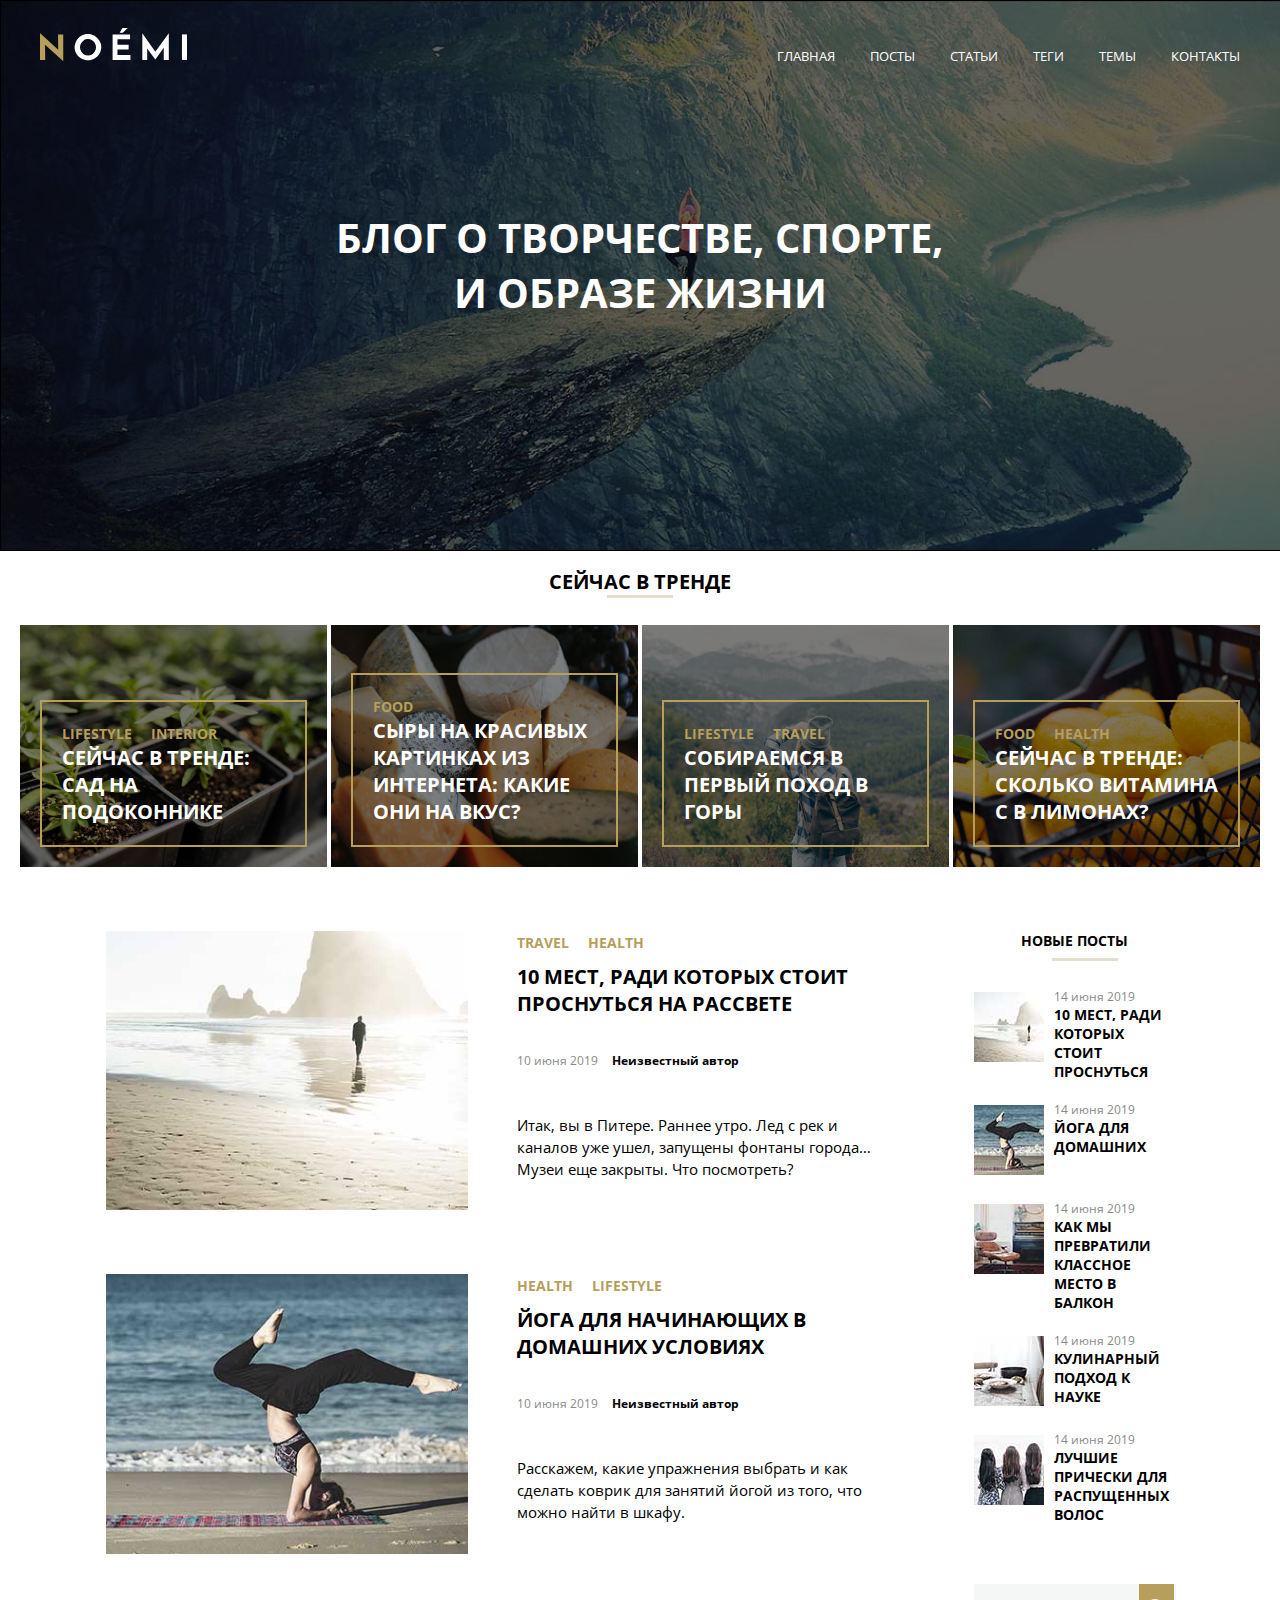
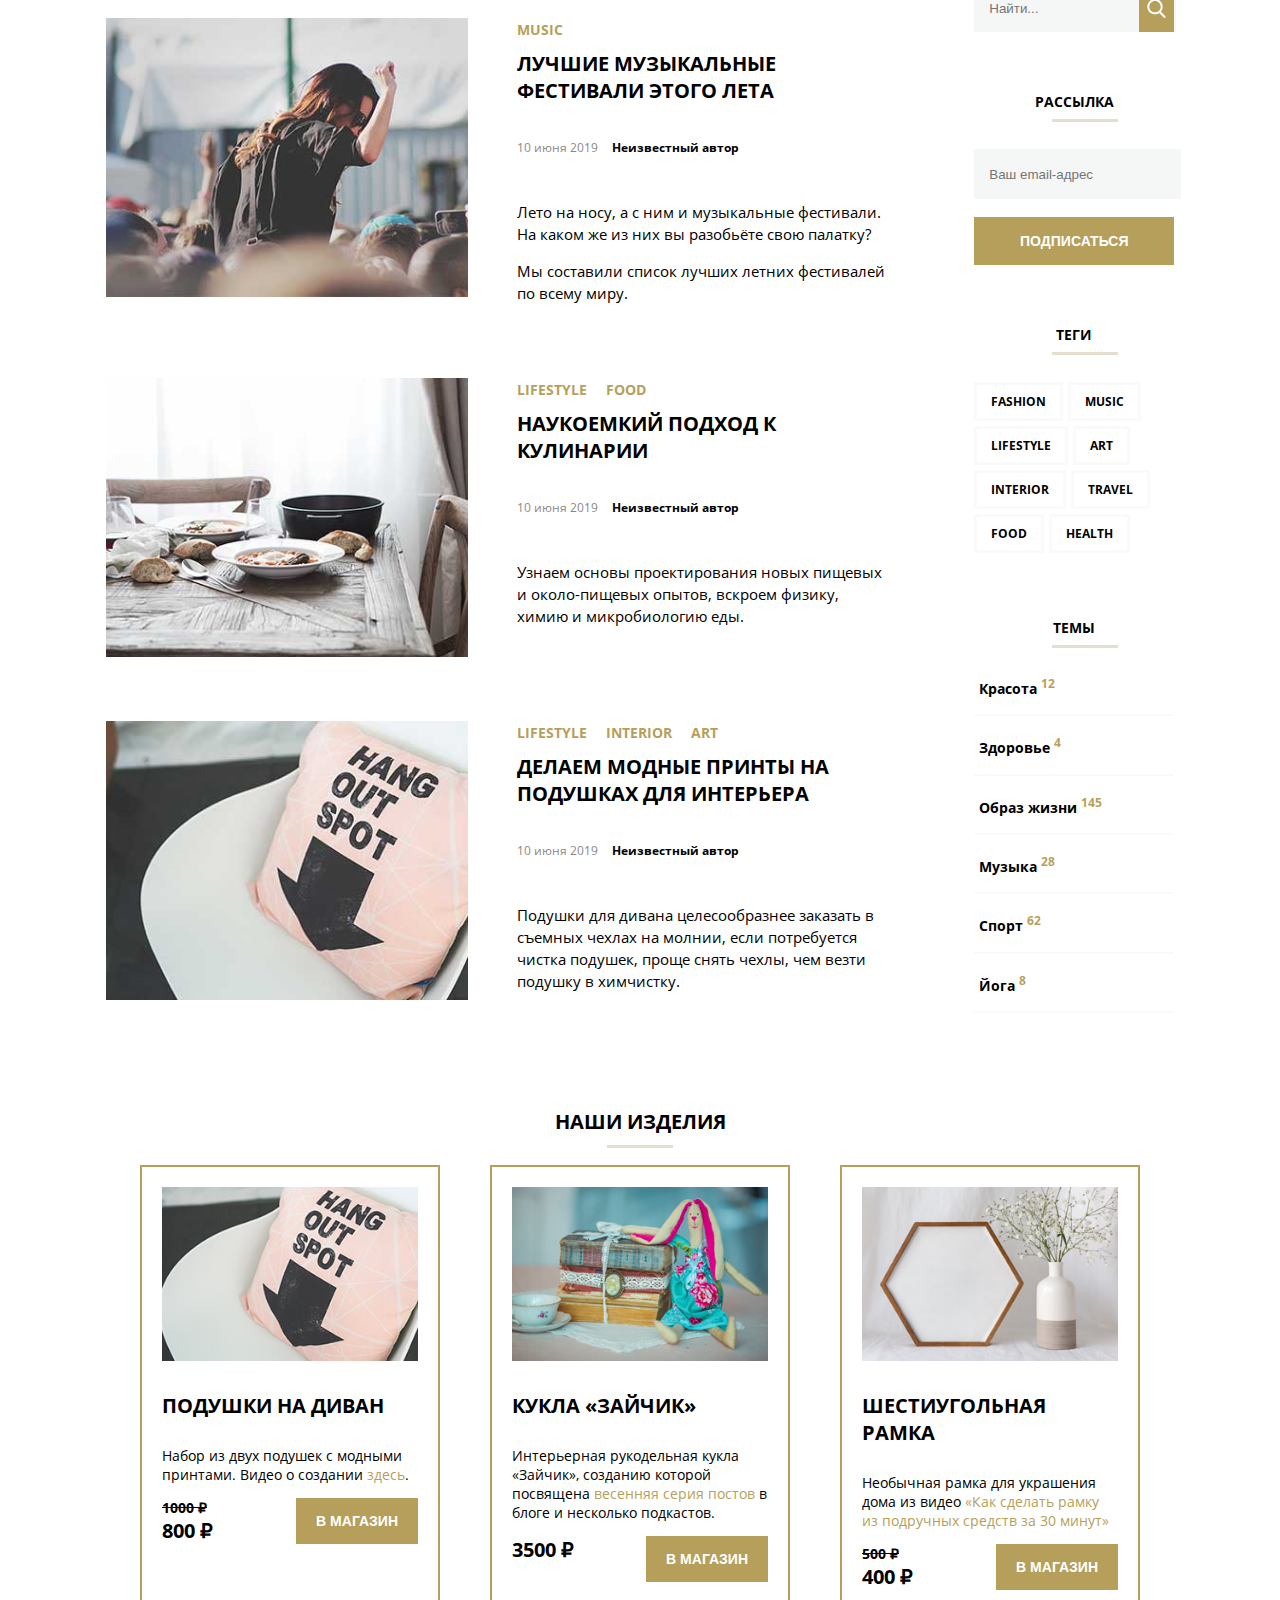
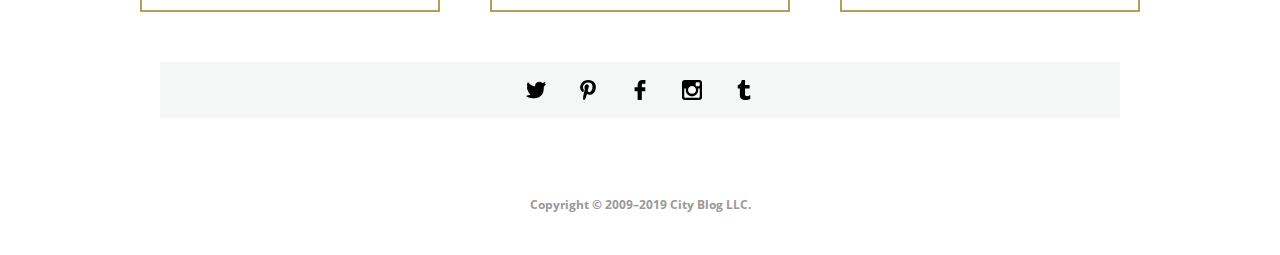
<file: index.html>
<!doctype html>
<html>
<head>
<meta charset="utf-8">
<meta name="viewport" content="width=device-width, initial-scale=1">
<link rel="stylesheet" href="css/style.css">
<title>MQ diploma</title>
</head>

<body>
	<header class="welcome">
  <div class="nav-container">
  <a class="header-logo" href="#0"><span class="header-logo-text">Лого</span></a> <!--  <img src="css/svg/noemi-logo.svg" class="header-logo" alt>-->
    <nav class="menu">
      <ul class="menu-list">
        <li class="menu-list-item">
          <a class="menu-link" href="#0">Главная</a>
        </li>
        <li class="menu-list-item">
          <a class="menu-link" href="#0">Посты</a>
        </li>
        <li class="menu-list-item">
          <a class="menu-link" href="#0">Статьи</a>
        </li>
        <li class="menu-list-item">
          <a class="menu-link" href="#0">Теги</a>
        </li>
        <li class="menu-list-item">
          <a class="menu-link" href="#0">Темы</a>
        </li>
        <li class="menu-list-item">
          <a class="menu-link" href="#0">Контакты</a>
        </li>
      </ul>
		
    </nav>
	  <button class="nav-toggle" type="button">
                <span class="nav_toggle_item">Menu</span>
      </button>
  </div>
  <div class="container-title">
	  <img src="css/svg/noemi-logo.svg" class="title-logo" alt>
    <h1 class="welcome-title">Блог о творчестве, спорте, и образе жизни </h1>
  </div>
</header>

	<sectoin class="trends_and_title">
		<h2 class="trends-title">Сейчас в тренде</h2>
		<div class="trends">
	    <div class="trend">
			<img class="trend_image" src="css/img/trend1.jpg" alt="Сад">
			<div class="trend-name">
		<div class="post-tags">          
          <a href="#0" class="post-tag">Lifestyle</a>
          <a href="#0" class="post-tag">Interior</a>
        </div>
				<a class="trend_title" href="#0">Сейчас в тренде: сад на подоконнике</a>
				</div>
		</div>
		<div class="trend">
			<img class="trend_image" src="css/img/trend2.jpg" alt="Сыр">
			<div class="trend-name">
		<div class="post-tags">         
          <a href="#0" class="post-tag">Food</a>
        </div>
				<a class="trend_title" href="#0">Сыры на красивых картинках из интернета: какие они на вкус?</a>
				</div>
		</div>
		<div class="trend">
			<img class="trend_image" src="css/img/trend3.jpg" alt="Поход">
			<div class="trend-name">
		<div class="post-tags">          
          <a href="#0" class="post-tag">Lifestyle</a>
          <a href="#0" class="post-tag">Travel</a>
        </div>
				<a class="trend_title" href="#0">Собираемся в первый поход в горы</a>
				</div>
		</div>
		<div class="trend">
			<img class="trend_image" src="css/img/trend4.jpg" alt="Лимоны">
			<div class="trend-name">
		<div class="post-tags">          
          <a href="#0" class="post-tag">Food</a>
          <a href="#0" class="post-tag">Health</a>
        </div>
			<a class="trend_title" href="#0">Сейчас в тренде: сколько витамина с в лимонах?</a>	
				</div>
		</div>
			</div>
	</sectoin>
	
<div class="post-and-sidebar">
  	
<main class="last-post">
  
    <article class="post">
    <div class="picture">
      <img class="post-picture" src="css/img/last-post1.jpg" alt="Рассвет на пляже">
     </div>  
      <div class="post-description">
        <div class="post-tags">          
          <a href="#0" class="post-tag"> Travel</a>
          <a href="#0" class="post-tag">Health</a>
        </div>
        <h2 class="post-name"><a href="#0" class="post-name">10 мест, ради которых стоит проснуться на рассвете</a></h2>
        <div class="post-date-autor">
        <time class="post-date">10 июня 2019</time>
        <div class="post-autor"> Неизвестный автор</div>
        </div>  
        <div class="post-text">
          <p>
           Итак, вы в Питере. Раннее утро. Лед с рек и каналов уже ушел, запущены фонтаны города… Музеи еще закрыты. Что посмотреть?
          </p>
        </div>
      </div>
   
  </article>
  
    <article class="post">
    <div class="picture">
      <img class="post-picture" src="css/img/last-post2.jpg" alt="Йога на пляже">
      </div>
      <div class="post-description">
        <div class="post-tags">
          <a href="#0" class="post-tag">Health</a>
          <a href="#0" class="post-tag">Lifestyle</a>
        </div>
         <h2 class="post-name"> <a href="#0" class="post-name">Йога для начинающих в домашних условиях</a></h2>
        <div class="post-date-autor">
        <time class="post-date">10 июня 2019</time>
        <div class="post-autor"> Неизвестный автор</div>
        </div>  
        <div class="post-text">
          <p>
           Расскажем, какие упражнения выбрать и как сделать коврик для занятий йогой из того, что можно найти в шкафу.
          </p>
        </div>
      </div>
    
  </article>
  
    <article class="post">
    <div class="picture">
      <img class="post-picture" src="css/img/last-post3.jpg" alt="Женщина на фестивале">
      </div>
      <div class="post-description">
        <div class="post-tags">
          <a href="#0" class="post-tag">Music</a>
        </div>
        <h2 class="post-name"><a href="#0" class="post-name">Лучшие музыкальные фестивали этого лета</a></h2>
        <div class="post-date-autor">
        <time class="post-date">10 июня 2019</time>
        <div class="post-autor"> Неизвестный автор</div>
        </div>  
        <div class="post-text">
          <p>
           Лето на носу, а с ним и музыкальные фестивали. На каком же из них вы разобьёте свою палатку?
          </p>
          <p>
            Мы составили список лучших летних фестивалей по всему миру.
          </p>
        </div>
      </div>
    
  </article>
  
    <article class="post">
    <div class="picture">
      <img class="post-picture" src="css/img/last-post4.jpg" alt="Еда на столе">
      </div>
      <div class="post-description">
        <div class="post-tags">
          <a href="#0" class="post-tag">Lifestyle</a>
          <a href="#0" class="post-tag">Food</a>
        </div>
          <h2 class="post-name"><a href="#0" class="post-name">Наукоемкий подход к кулинарии</a></h2>
         <div class="post-date-autor">
        <time class="post-date">10 июня 2019</time>
        <div class="post-autor"> Неизвестный автор</div>
        </div>  
        <div class="post-text">
          <p>
           Узнаем основы проектирования новых пищевых и около-пищевых опытов, вскроем физику, химию и микробиологию еды.
          </p>
        </div>
      </div>
    
  </article>
  
    <article class="post">
    <div class="picture">
      <img class="post-picture" src="css/img/last-post5.jpg" alt="Подушка с принтом">
      </div>
      <div class="post-description">
        <div class="post-tags">
          <a href="#0" class="post-tag">Lifestyle</a>
          <a href="#0" class="post-tag">Interior</a>
          <a href="#0" class="post-tag">Art</a>
        </div>
          <h2 class="post-name"><a href="#0" class="post-name">Делаем модные принты на подушках для интерьера</a></h2>
        <div class="post-date-autor">
        <time class="post-date">10 июня 2019</time>
        <div class="post-autor"> Неизвестный автор</div>
        </div>  
        <div class="post-text">
          <p>
           Подушки для дивана целесообразнее заказать в съемных чехлах на молнии, если потребуется чистка подушек, проще снять чехлы, чем везти подушку в химчистку.
          </p>
        </div>
      </div>
    
  </article>
     
</main>

<aside class="sidebar">
  <section class="Latest-posts">

    <h3 class="sidebar-title">Новые посты</h3>
    

    
    <section class="sidebar-post">
      <div class="sidebar-image">
        <img class="sidebar-picture" src="css/img/2.jpg" alt="Рассвет на пляже">
     </div> 
    <div class="sidebar-post-info">
      <time class="sidebar-post-date">14 июня 2019</time>
      <h3 class="sidebar-post-name"><a href="#0" class="sidebar-post-name">10 мест, ради которых стоит проснуться</a> </h3>  
    </div>
    </section>
    
    <section class="sidebar-post">
       <div class="sidebar-image">
        <img class="sidebar-picture" src="css/img/151.jpg" alt="Женщина занимающаяся йогой на пляже">
     </div> 
    <div class="sidebar-post-info">
      <time class="sidebar-post-date">14 июня 2019</time>
      <h3 class="sidebar-post-name"><a href="#0" class="sidebar-post-name">Йога для домашних</a></h3>  
    </div>
    </section>
    
    <section class="sidebar-post">
       <div class="sidebar-image">
        <img class="sidebar-picture" src="css/img/45.jpg" alt="Кресло к камина">
     </div> 
    <div class="sidebar-post-info">
      <time class="sidebar-post-date">14 июня 2019</time>
      <h3 class="sidebar-post-name"><a href="#0" class="sidebar-post-name">Как мы превратили классное место в балкон</a></h3> 
    </div>
    </section>
    
    <section class="sidebar-post">
       <div class="sidebar-image">
        <img class="sidebar-picture" src="css/img/501.jpg" alt="Еда на столе">
     </div> 
    <div class="sidebar-post-info">
      <time class="sidebar-post-date">14 июня 2019</time>
      <h3 class="sidebar-post-name"><a href="#0" class="sidebar-post-name">Кулинарный подход к науке</a></h3> 
    </div>
    </section>
    
    <section class="sidebar-post">
       <div class="sidebar-image">
        <img class="sidebar-picture" src="css/img/7.jpg" alt="Рассвет на пляже">
     </div> 
    <div class="sidebar-post-info">
      <time class="sidebar-post-date">14 июня 2019</time>
      <h3 class="sidebar-post-name"><a href="#0" class="sidebar-post-name">Лучшие прически для распущенных волос</a> </h3>  
    </div>
    </section>
     <form class="search">
    <label class="search-group">
        <input class="field-search" name="query" placeholder="Найти..." alt="Поле для поиска" required>
		 <input type="hidden" name="search" value="Posts">
    </label>
     <button class="search-button"><span class="search-text">Поиск</span></button>
  </form>
  </section>
  
 
  
  <section class="subscribe-section">
    <h3 class="sidebar-title">Рассылка</h3>
  <form class="subscribe">
    
    
    <label class="subscribe-group">
     
     <input type="email" class="field-subscribe" placeholder="Ваш email-адрес" alt="Поле для email" required>
		
   <input type="hidden" name="name" value="Vasya">
   <input type="hidden" name="password" value="1234">
    </label>
    <button class="subscribe-button">Подписаться</button>
  </form>
  
 </section>
    
  <section class="tags">
    <h3 class="sidebar-title">Теги</h3>
    
    <div class="tag-group">
    <a href="#0" class="tag">Fashion</a>
    <a href="#0" class="tag">Music</a>
    <a href="#0" class="tag">Lifestyle</a>
    <a href="#0" class="tag">Art</a>
    <a href="#0" class="tag">Interior</a>
    <a href="#0" class="tag">Travel</a>
    <a href="#0" class="tag">Food</a>
    <a href="#0" class="tag">Health</a>
    </div>  
  </section>
  
  <section class="themes">
    <h3 class="sidebar-title">Темы</h3>
    
    
    <div class="theme-group">
      <a href="#0" class="theme">Красота</a> 
       <sup class="theme-num">12</sup>
    </div>
   <div class="theme-group"> 
     <a href="#0" class="theme">Здоровье</a>
      <sup class="theme-num">4</sup>
    </div>
    <div class="theme-group">
      <a href="#0" class="theme">Образ жизни</a> 
       <sup class="theme-num">145</sup>
    </div>
    <div class="theme-group">
      <a href="#0" class="theme">Музыка</a>
       <sup class="theme-num">28</sup>
    </div>
    <div class="theme-group">
      <a href="#0" class="theme">Спорт</a> 
       <sup class="theme-num">62</sup>
    </div>
   <div class="theme-group"> 
     <a href="#0" class="theme">Йога</a> 
    <sup class="theme-num">8</sup>
    </div>
  </section>
</aside>

</div>
  
	<section class="our_products">
	<h2 class="products-title">Наши изделия</h2>
	<div class="products">
	<div class="product">
	<img class="product_image" src="css/img/shop-item-desk1.jpg" alt="Подушка">
	<div class="product_description">
	<div class="product_text">
	<h4 class="product_title">Подушки на диван</h4>	
	<p class="product_spec">Набор из двух подушек с модными принтами. Видео о создании <a href="#0" class="product_text_link">здесь</a>.</p>
	
	</div>
		<div class="product_price_button">
		<div class="product_price">
			<span class="previous_price">1000 ₽</span>
			<span class="price">800 ₽</span>
			</div>
	<button class="product_button" type="button">В магазин</button>
		</div>
	</div>
	</div>
		<div class="product">
	<img class="product_image" src="css/img/shop-item-desk2.jpg" alt="Подушка">
	<div class="product_description">
	<div class="product_text">
	<h4 class="product_title">Кукла «Зайчик»</h4>	
	<p class="product_spec">Интерьерная рукодельная кукла «Зайчик», созданию которой посвящена <a href="#0" class="product_text_link">весенняя серия постов</a> в блоге и несколько подкастов.</p>
	
	</div>
		<div class="product_price_button">
		<div class="product_price">
			<span class="price">3500 ₽</span>
			</div>
	<button class="product_button" type="button">В магазин</button>
		</div>
	</div>
	</div>
		<div class="product">
	<img class="product_image" src="css/img/shop-item-desk3.jpg" alt="Подушка">
	<div class="product_description">
	<div class="product_text">
	<h4 class="product_title">Шестиугольная рамка</h4>	
	<p class="product_spec">Необычная рамка для украшения дома из видео <a href="#0" class="product_text_link">«Как сделать рамку из подручных средств за 30 минут»</a></p>
	
	</div>
		<div class="product_price_button">
		<div class="product_price">
			<span class="previous_price">500 ₽</span>
			<span class="price">400 ₽</span>
			</div>
	<button class="product_button" type="button">В магазин</button>
		</div>
	</div>
	</div>
	</div>	
	</section>
	
<footer class="footer">
  <address class="socials-group">
    <ul class="socials">
      <li class="social-link-item">
        <a href="#0" class="social-link social-link-twitter">
          <span class="social-link-text">Twitter</span>
        </a>
      </li>
      <li class="social-link-item">
         <a href="#0" class="social-link social-link-pinterest">
          <span class="social-link-text">Pinterest</span>
        </a>
      </li>
      <li class="social-link-item">
         <a href="#0" class="social-link social-link-facebook">
          <span class="social-link-text">Facebook</span>
        </a>
      </li>
      <li class="social-link-item">
         <a href="#0" class="social-link social-link-instagram">
          <span class="social-link-text">Instagram</span>
        </a>
      </li>
      <li class="social-link-item">
         <a href="#0" class="social-link social-link-tumblr">
          <span class="social-link-text">100Tumblr</span>
        </a>
      </li>
    </ul>
  </address>
  
  <div class="copyrights">
    <a class="copyright" href="#0">Copyright © 2009–2019 City Blog LLC.</a>
  </div>
</footer>
	
	<div class="_hidden">
   <div class="popup">
	<span class="popup-title">Ваш фидбек</span>
    <form class="form">
    <div class="form-group">
      <label class="field-group">
        <span class="field-label">Вы часто заходите на сайт?</span>
       
		  <select class="field first-field">
            <option>Почти каждый день</option>
            <option>Другое</option>
</select>
      </label>
    </div>
    <div class="form-group second-field">
      <label class="field-group ">
        <span class="field-label ">Вы подписаны на e-mail рассылку?</span>
       
		
		 <div class="radio-group">
<input type="radio" class="radio" name="radio-group">
<span  class="radio-group-text">Да</span>
</div>
<div class="radio-group">
<input type="radio" class="radio" name="radio-group">
<span class="radio-group-text">Нет</span>
</div>
			 
      </label>
    </div>
    <div class="form-group">
      <label class="field-group">
        <span class="field-label">Расскажите, какой контент вы хотели бы видеть на нашем сайте?</span>
        <textarea class="field textarea" placeholder="Может, больше рецептов?" required></textarea>
      </label>
    </div>
    <div class="form-group form-actions">
     
      <button type="submit" class="button button-send" >Отправить</button>
    </div>
    </form>
	   <button class="popup__close" type="button">Закрыть окно</button>
	   </div>
	</div>
	
</body>
</html>
</file>
<file: css/style.css>
@charset "utf-8";
/* CSS Document */
@font-face {
	font-family: OpenSans;
 	src: url("fonts/OpenSans-Bold.ttf");
  font-weight: 700;
  font-style: normal;
}

@font-face {
	font-family: OpenSans;
 	src: url("fonts/OpenSans-Regular.ttf");
  font-weight: 400;
  font-style: normal;
}

body {
  margin: 0;
  font-family: OpenSans, Arial, sans-serif; 
  font-size: 400;
  color: #000000;
	
}

.header-logo {
  width: 11.5vw;
	height: 2.6vw;
 background-image: url("svg/noemi-logo.svg");
	background-size: cover;
	
}

.header-logo-text {
	content: ""; 
  position: absolute;
  width: 1px;
  height: 1px;
  clip: rect(1px, 1px, 1px, 1px);
}

.welcome {
    padding-top: 28px; 
    box-size: border-box;
    
    height: 523px;
    background-image: url("img/banner-bg.jpg");
    background-repeat: no-repeat;
    background-color: #000000;
    background-size: cover;
    text-align: center;
    position: relative;
}

.welcome:after {
  content: "";
  position: absolute;
  background-color: #000000;
  opacity: 0.6; 
  top: 0;
  right: 0;
  left: 0;
  bottom: 0;
 
}

.nav-container {
  display: flex;
  flex-wrap: wrap;  
  padding-left: 15px;
  padding-right: 15px;
  margin-left: auto;
  margin-right: auto;
  justify-content: space-between;
  position: relative;
  z-index: 1;
  max-width: 1200px;
}

.menu-list {
  display: flex;
  flex-wrap: wrap;
  list-style-type: none;
 
}
 
.menu-link {
   text-decoration: none;
   color: #ffffff;
   font-size: 13px;
   text-transform: uppercase;
 }

.menu-list-item:nth-child(n+2) {  
  margin-left: 35px;
}

.nav-toggle {
	display: none;
	width: 30px;
    padding: 10px 0;
	font-size: 0;
    color: transparent;
	border: 0;
    background: none;
	position: absolute;
    top: 10px;
    right: 24px;
    z-index: 1;
	cursor: pointer;
}

.nav_toggle_item {
	display: block;
    width: 100%;
    height: 3px;
    background-color: #fff;
    position: absolute;
    top: 0;
    right: 0;
    bottom: 0;
    left: 0;
    margin: auto;
}

.nav_toggle_item:before,
.nav_toggle_item:after {
    content: "";
    width: 100%;
    height: 3px;
    background-color: #fff;
    position: absolute;
    left: 0;
    z-index: 1;
}

.nav_toggle_item:before {
    top: -10px;
}

.nav_toggle_item:after {
    bottom: -10px;
}

.container-title {
  box-sizing: border-box;
  width: 49%; 
  margin-top: 128px;
  margin-left: auto;
  margin-right: auto;
  position: relative;
  z-index: 1;
  max-width: 50%; 
  max-height: 180px;
}

.welcome-title {
  font-size: 40px;
  color: #ffffff;  
   text-transform: uppercase; 
	
}

.title-logo {
	display: none;
}

.trends-title {
	text-align: center;
  display: block;
  position: relative;
  text-transform: uppercase;
  font-size: 20px;
  font-weight: bold;
  margin-bottom: 0;
  height: 57px;
	
}

.trends-title:after {
    position: absolute; 
    content:"";
    border: none; 
    background-color: #e4dfcc; 
    height: 3px;
    width: 66px;
    margin-left: auto;
    margin-right: auto;
    margin-bottom: 29px; 
    left: 107px;
    right: 107px;
    bottom: 28px;
    top:27px;
}

.trends {
	display: flex;
	flex-wrap: wrap;
	justify-content: center;
	max-width: 1550px;
	margin-left: auto;
	margin-right: auto;
}

.trend_image {
	height: 100%;
	width:  100%;
}

.trend {
	position: relative;
	display: block;
	flex-basis: 24%;
	width: 20%;
	max-width: 400px;
	min-width: 275px;
}

.trend:nth-child(n+2) {
	margin-left: 4px;
}

.trend::after {
	content: "";
  position: absolute;
  background-color: #000000;
  opacity: 0.5; 
  top: 0;
  right: 0;
  left: 0;
  bottom: 0;
	
}

.trend-name {
	position: absolute;
	content: "";
	bottom: 20px;
	left: auto;
	right: auto;
	margin-left: 20px;
	margin-right: 20px;
	border: 2px #b59f5b solid;
	padding: 20px;
	z-index: 1;
}

.trend_title {
	color: #ffffff;
	font-size: 20px;
	font-weight: bold;
    margin-top:  0px;
	text-decoration: none;
	text-transform: uppercase;
}

.post-and-sidebar {
  display: flex;
  flex-wrap: wrap;
  justify-content: center;
  padding-top: 64px;
  padding-bottom: 60px;
	
}

.last-post {
  padding-right: 7vw;
}

article {
  display: block;
  
} 

.post {
  display: flex;
  flex-wrap: wrap; 
}

.post:nth-child(n+2) {
  margin-top: 59px;
}

.picture {
	min-width: 45%;
}

.post-picture{
  width: 95%;
  min-width: 95%;
}

.post-tag {
  text-decoration: none;
  text-transform: uppercase;
  font-weight: bold;
  font-size: 14px;
  color: #b59f5b;
}

.post-tag:nth-child(n+2) {
  margin-left: 15px;
}

.post-date-autor {
   display: flex;
  flex-wrap: wrap;
}

.post-date {
  color: #888888;
  font-size: 12px;
}

.post-autor{
  margin-left: 14px;
  font-size: 12px;
  font-weight: bold;
}

.post-description {
  width: 368px;
  margin-left: 30px;
}

.post-name {
  text-transform: uppercase;
  font-size: 20px;
  font-weight: bold;
  text-decoration: none;
  color: #000000;
   margin-top: 10px;
   margin-bottom: 35px;
  
}

.post-text {
  font-size: 15px;
  line-height: 22px;
  font-style: normal;
  margin-top: 45px;
}

.sidebar {
text-align: center;
  width: 15%;
	min-width: 200px;
	position: relative;

}

.sidebar-title {
  display: block;
  position: relative;
  text-transform: uppercase;
  font-size: 14px;
  font-weight: bold;
  margin-bottom: 0;
  height: 57px;
}

.sidebar-title::after {
    position: absolute; 
    content:"";
    border: none; 
    background-color: #e4dfcc; 
    height: 3px;
    width: 66px;
    margin-left: 4%;
/*    margin-right: 6%;*/
    margin-bottom: 29px; 

    left: 35%;
   

    bottom: 28px;
    top:27px;
}

.Latest-posts{
   width: 100%; 
}

.sidebar-post {
  display: flex;
/*flex-wrap: wrap; */
  text-align: left;
  width: 100%;
	justify-content: space-between;
}

 .sidebar-post:nth-child(n+3) {
  margin-top: 20px;
} 

.sidebar-picture {
 margin-top: 4px;  
} 

.sidebar-post-info {
  margin-left: 10px;
  margin-right: 0;
  width: 80%;
}

.sidebar-post-date {
  font-size: 12px;
  color: #888888;
  display: block;
  height: 15px;
  margin-bottom: 2px;
  
}

.sidebar-post-name {
  display: block;
  box-size: border-box;
  font-size: 14px;
  text-transform: uppercase;
  text-decoration: none;
  color: #000000;
/*  width: 100%;*/
  margin-right: 0; 
  font-weight: bold;
}

h3 {
	margin: 0;
}

.search {
  
  margin-top: 60px;
  height: 48px;
  display: flex;
	justify-content: space-between;
	
}

.field-search {
 
  box-sizing: border-box;
  width: 123%;

	
  height: 48px;
  padding-left: 15px;
  border: none;
  background-color: #f4f7f6;
}

.search-text {
	content: ""; 
  position: absolute;
  width: 1px;
  height: 1px;
  clip: rect(1px, 1px, 1px, 1px);
}

.search-button {
	display: block;
   background-image: url("svg/search.svg");
   background-repeat: no-repeat;
   background-size: 19px 19px;
   background-position: center center;
   width: 20%;
	height: 48px;
   border: none;
   background-color: #b59f5b;
}

.search-button:hover {
	background-color: #7B631F;
}

.subscribe {
	margin-left: 0;
	text-align: left;
}

.subscribe-section {
  margin-top: 60px;
  display: flex;
  flex-direction: column;
  margin-left: 0;
}

.field-subscribe {
  width: 95%;
  height: 48px;
  padding-left: 15px;
  border: none;
  background-color: #f4f7f6;
}

.subscribe-button {
   width: 100%;
   height: 48px;
   margin-top: 18px; 
  
   border: none;
   background-color: #b59f5b;
   text-transform: uppercase;
   color: #ffffff;
  font-weight: bold;
  font-size: 14px;
}

.subscribe-button:hover {
	background-color: #7B631F;
}

.tags {
  margin-top: 60px;
}

.tag-group {
  display: flex;
  flex-wrap: wrap;
  width: 100%;
}

.tag {
  display: block;
  padding:  8px 14px;
  border: 3px solid #fafafa;
  margin-right: 5px;
  margin-bottom: 5px;
  text-transform: uppercase;
  font-size: 12px;
  font-weight: bold;
  text-decoration: none;
  color: #000000;
}

.themes {
  margin-top: 60px;
  width: 100%;
}

.theme-group {

  border-bottom: 2px solid #fafafa;
  padding-bottom: 15px;
  margin-bottom: 18px;
  text-align: left;
  padding-left: 5px;
}

.theme {
  font-size: 14px;
  font-weight: bold;
  text-decoration: none;
  color: #000000;
  
}

.theme-num {

  font-size: 12px;
  font-weight: bold;
  color: #b59f5b;

}

.our_products {
	margin-bottom: 50px;
}

.products {
	display: flex;
	flex-wrap: wrap;
	justify-content: center;
}

.products-title {
		text-align: center;
  display: block;
  position: relative;
  text-transform: uppercase;
  font-size: 20px;
  font-weight: bold;
  margin-bottom: 0;
  height: 57px;
}

.products-title::after {
    position: absolute; 
    content:"";
    border: none; 
    background-color: #e4dfcc; 
    height: 3px;
    width: 66px;
	margin: 10px auto 29px;
    left: 107px;
    right: 107px;
    bottom: 28px;
    top:27px;
}

.product {
	padding: 20px;
	border: 2px #b59f5b solid;
	width: 20%;
}

.product:nth-child(n+2) {
	margin-left: 50px;
}

.product_image {
	width: 100%;
}

.product_title {
	text-transform: uppercase;
    font-size: 20px;
    font-weight: bold;
}

.product_text {
	font-size: 14px;
}

.product_text_link {
	text-decoration: none;
	color: #b59f5b; 
}

.product_price_button {
	display: flex;
	flex-wrap: wrap;
	justify-content: space-between;
}

.previous_price {
	display: block;
	text-decoration: line-through;
	font-weight: bold;
    font-size: 14px;
}

.price {
	display: block;
	font-weight: bold;
    font-size: 20px;
}

.product_button {
   padding: 15px 20px;
   border: none;
   background-color: #b59f5b;
   text-transform: uppercase;
   color: #ffffff;
   font-weight: bold;
   font-size: 14px;
}

.product_button:hover {
background-color: #7B631F;	
}

.footer {
  text-align: center;
}

.socials-group {
  display: inline-block;
  background-color: #f4f7f6;
  width: 75%; 
  
}

.socials {
  display: flex;
  flex-wrap: wrap;
  list-style-type: none;
  justify-content: center;
  padding: 0;
}

.social-link {
  text-decoration: none;
  display: block;
  width: 24px;
  height: 24px;
  background-repeat: no-repeat;
  background-size: 20px;
  background-position: center;
  
}

.social-link-twitter {
  background-image: url("svg/004-twitter.svg");
}

.social-link-pinterest {
  background-image: url("svg/001-pinterest.svg");
}

.social-link-facebook {
   background-image: url("svg/002-facebook-logo.svg");
}

.social-link-instagram {
   background-image: url("svg/005-instagram.svg");
}

.social-link-tumblr {
   background-image: url("svg/003-tumblr.svg");
}

 .social-link-text {
  content: ""; 
  position: absolute;
  width: 1px;
  height: 1px;
  clip: rect(1px, 1px, 1px, 1px);
}  

.social-link-item {
  margin-left: 14px;
  margin-right: 14px;
}

.copyrights {
  margin-top: 74px;
  margin-bottom: 41px;
}

 .copyright {
    text-decoration: none;
    color: #999999;
    font-weight: bold;
    font-size: 12px;
}
._hidden {
	width: 100%;
	height: 100%;
	 overflow-y: auto;
  
  position: fixed;
  top: 200px;
  left: 0;
	  margin: auto;
	z-index: 2;
	display: none;
}

._hidden::before ._hidden::after {
	position: absolute;
    content: "";
    background-color: #000000;
	opacity: 0.6;
	z-index: 9;
	width: 100%;
	height: 100%;
	
}

.popup {
	width: 300px;
	margin: auto;
	background-color: #ffffff;
	padding: 30px 20px;
	position: relative;
}

.field-label {
	display: block;
	font-size: 12px;
	margin-bottom: 5px;
	
}

.popup-title {
	display: block;
	margin-bottom: 20px;
	text-transform: uppercase;
	font-weight: bold;
	
}

.popup-title:after {
    position: absolute;
    content: "";
    border: none;
    background-color: #e4dfcc;
    height: 3px;
    width: 66px;
    margin-left: auto;
    margin-right: auto;
    margin-bottom: 10px;
    left: 107px;
    right: 107px;
    bottom: 28px;
    top: 57px;
}
.field {
	display: block;
	box-sizing: border-box;
	margin-left: auto;
	margin-right: auto;
	margin-bottom: 15px;
	border: none;
    background-color: #f4f7f6;
	width: 100%;
	padding: 10px;
	font-size: 12px;
}

.first-field {
	background-image: url("svg/form-arrows.svg");
	background-repeat: no-repeat;
	background-size: 10px;
	background-position: center right 5px;
	color: #969292;
	-webkit-appearance: none;
    -moz-appearance: none;
     appearance: none;
}

.textarea {
	max-width: 100%;
	min-width: 100%;
	height: 70px;
}

.popup-title {
	display: block;
	text-align: center;
	width: 100%;
}

.popup__close {
  background-color: transparent;
  border: none;
  padding: 0;
  text-indent: -9999px;
  cursor: pointer;  

}

.popup__close:before, .popup__close:after {
   position: absolute;
  content: "";
  background-color: #ffffff;
  border-radius: 5px;
 
  top: -10px;
  left: 99%;
  width: 1.4em;
  height: 0.2em;
	z-index: 5;
}

.popup__close:before {
  transform: translate(-50%, -50%) rotate(45deg);
}

.popup__close:after {
  transform: translate(-50%, -50%) rotate(-45deg);
}
 
.button-send {
width: 100%;
   height: 48px;
   margin-top: 18px; 
  
   border: none;
   background-color: #b59f5b;
   text-transform: uppercase;
   color: #ffffff;
  font-weight: bold;
  font-size: 14px;	
}

.radio-group {
	display: inline;
}

.radio-group-text::before {
content: "";
display: inline-block;
width: 15px;
height: 15px;
background-image: url("svg/form-empty-circle.svg");
background-repeat: no-repeat;
background-position: center center;
background-size: 15px;
	margin-right: 5px;


	}

.radio-group:nth-of-type(n+2) {
margin-left: 10px;
}

.radio:checked {
outline: 3px solid #000000;
outline-offset: 5px;
}

.radio:checked ~ .radio-group-text::before {
background-image: url("svg/form-circle.svg");
}

.radio {
position: absolute;
	
clip: rect(1px, 1px, 1px, 1px);
height: 1px;
width: 1px;

}

.second-field {
	margin-bottom: 15px;

}


@media (min-width: 641px) and (max-width: 1200px) {
	.menu-list {
		display: none;
	}
	
	.welcome {
		background-image: url("img/banner-bg-tablet.jpg")
	}
	
	.sidebar {
		min-width: 200px;
	}
	
	.welcome-title {
		min-width: 450px;
	}
	
	.nav-toggle {
		display: inline-block;
	}
	.trend {
		flex-basis: 50%;
		margin: 5px 0;
		
	}
	
	.subscribe {
		box-sizing: border-box;
		max-width: 200px;
	}
	
	.field-subscribe {
		max-width: 200px;
	}
	
	.post {
		display: block;
	}
	
	.post-name {
		margin-bottom: 10px;
	}
	
	.post-text {
		margin-top: 10px;
	}
	
	.trend:nth-child(n+2) {
	    margin-left: 0;	
	}
	
	.trend:nth-child(2n+2) {
		margin-left: 5px;
	}
	
	.sidebar-post-name {
		font-size: 10px;
	}
	
	.products {
		justify-content: space-between;
		
	}
	
	.product {
		width: 30%;
		
	}
	

	.product:nth-child(2n+1) {
		margin-left: 10%;
	}

	
	.product:nth-child(2n+2) {
		margin-right: 10%;
		margin-left: 5%
	}
	
	.product:nth-child(n+3) {
		margin-top: 10px;
	}
	
	.welcome-title {
		font-size: 40px;
	}
	
}

@media (max-width: 640px) and (orientation: portrait)  {
	
	.social-link {
		width: 10px;
		height: 10px;
		background-size: cover;
	}

	.welcome {
		background-image: url("img/banner-mobile.jpg");
	}
	
	.last-post {
		box-sizing: border-box;
		max-width: 96%;
		margin-left: auto;
		margin-right: auto;
		
	}
	
	.sidebar {
/*		justify-content: center;*/
	}
	
	._hidden {
		box-sizing: border-box;
		max-width: 300px;
		margin: 0;
	}
	
	.container-title {
		max-width: 60%;
	}
	
	.popup {
		box-sizing: border-box;
		max-width: 320px;
		margin: 0;
	}
	
	
		
	.sidebar-title::after {
		display: none;
	}
	
	.field-subscribe {
		box-sizing: border-box;
		max-width: 300px;
		width: 100%;
	}
	
	.subscribe-button {
		box-sizing: border-box;
		max-width: 300px;
	}
	
	
	
	.post-name {
		max-width: 300px;
		margin-right: 0;
	}
	
	.tag-group {
		max-width: 300px;
		margin-left: auto;
		margin-right: auto;
	}
	
	
	.sidebar-post-name {
		max-width: 220px;
	}
	
		
	.menu-list {
		display: none;
	}
	
	p {
		display: block;
		max-width: 300px;
	}
	
	.title-logo {
		max-width: 450px;
		margin-left: auto;
		margin-right: auto;
	}
	
	.nav-toggle {
		display: inline-block;
	}	
	
	.trends {
	margin-left: 0;
		margin-right: 0;	
	}
	
	.trend {
		flex-basis: 95%;
		margin: 2px 0;
		min-width: 150px;
	}
	
	.trend:nth-child(n+2) {
	    margin-left: 0;	
	}
	
	.trend-name {
		max-height: 200px;
	}
	
	.trend_title {
		max-height: 140px
	}
	
	.post-and-sidebar {
		display: block;
		justify-content: center;
		padding-left: 0;
		padding-right: 0;	
		margin-left: 0;
		margin-right: 0;
	}
	
	.post{
		justify-content: center;
	}
	
	.last-post {
		box-sizing: border-box;
		padding: 5px;
		
		max-width: 95%;
	
	}
	
	.search {
    justify-content: space-between;
		max-width: 300px;
		margin-left: auto;
		margin-right: auto;
}

	.sidebar {
		justify-content: center;
		width: 100%;

	}

	.sidebar-post {
		justify-content: center;
		padding-left: auto;
		padding-right: auto;
	}
	
	.sidebar-title::after {
		left: 4%;
	}
	
	.socials-group {
		width: 100%;
	}
	
	.subscribe {
		justify-content: center;
		display: block;
		max-width: 300px;
		margin-left: auto;
		margin-right: auto;
		
	}
	
	
	
	.subscribe-button {
		width: 100%;
		margin-left: auto;
		margin-right: auto;
	}
	
	.socials-group {
		width: 96%;
	}
	

	
	.copyrights {
		margin-top: 30px;
	}
	
	.welcome-title {
		font-size: 25px;
	}
	
	.products {
/*
		width: 90%;
		margin: 0;
*/
		justify-content: center;
	}
	
	.our_products {
/*
		width: 95%;
		margin: 0;
*/
		justify-content: center;
	}

	
	.product {
		width: 80%;
		margin-bottom: 10px;
	}
	
	.product:nth-child(n+2) {
	margin-left: 0px;
}
	
	.theme-group {
		margin-right: 10px;
	}
	
	.header-logo {
		display: none;
	}
	
	.container-title {
		width: 90%;
	}
	
	.title-logo {
		display: block;
	}
	
	.post-description {
   
    margin-left: 0;
    }
	
	.post-text {
		margin-top: 0;
	}
	
	.post-name {
		margin-bottom: 10px;
	}
	
	.Latest-posts {
		justify-content: center;
	}
	
    


	
	
}

@media (max-width: 640px) and (orientation: landscape) {
		
	
		body {
		padding: 0;
		margin: 0;
		max-width: 100%;
	}
	
	.welcome {
		background-image: url("img/banner-mobile.jpg");
}
	
	.last-post {
		box-sizing: border-box;
		max-width: 96%;
		
	}
	
	._hidden {
		box-sizing: border-box;
		max-width: 300px;
		margin: 0;
	}
	
	.container-title {
		max-width: 60%;
	}
	
	.popup {
		box-sizing: border-box;
		max-width: 320px;
		margin: 0;
	}
	
	
		
	.sidebar-title::after {
		display: none;
	}
	
	.menu-list {
		display: none;
	}
	
	
	
	.title-logo {
		max-width: 450px;
		margin-left: auto;
		margin-right: auto;
	}
	
	.post-description {
   
    margin-left: 0;
    }
	
	.post-text {
		margin-top: 0;
	}
	
	.post-name {
		margin-bottom: 10px;
	}
	
	.nav-toggle {
		display: inline-block;
	}	
	
		.trend {
		flex-basis: 49%;
		margin-bottom: 2px;
		 }
	
	.trend-name {
		margin: 10px;
		bottom: 10px;
	}
	
	
	.trend_title {
	font-size: 14px;
	}
	
		.search {
  
}
	
	.trend:nth-child(2n+2) {
	    margin-left: 5px;	
	}
	
	.post-and-sidebar {
		display: block;
		justify-content: center;
		padding-left: 10px; 
	}
	
	.post{
		justify-content: center;
	}
	
	.last-post {
		padding: 0;
	}

	.sidebar {
		justify-content: center;
		margin-left: 10px;
		margin-right: 10px;
		width: 100%;
		padding-left: 10px;
		padding-right: 10px;
	}

	.sidebar-post {
		justify-content: center;
	}
	
	.sidebar-title::after {
		left: 45%;
	}
	
	.socials-group {
		width: 100%;
	}
	
	.subscribe-button {
		width: 96%;
	}
	
	
	.field-search {
		width: 130%;
	}

	
	.copyrights {
		margin-top: 30px;
	}
	
	.welcome-title {
		font-size: 25px;
	}
	
	.product {
		width: 80%;
		margin-bottom: 10px;
	}
	
	.product:nth-child(n+2) {
	margin-left: 0px;
}
	
	.theme-group {
		margin-right: 10px;
	}
	
	.header-logo {
		display: none;
	}
	
	.container-title {
		width: 90%;
	}
	
	.title-logo {
		display: block;
	}
}
</file>
